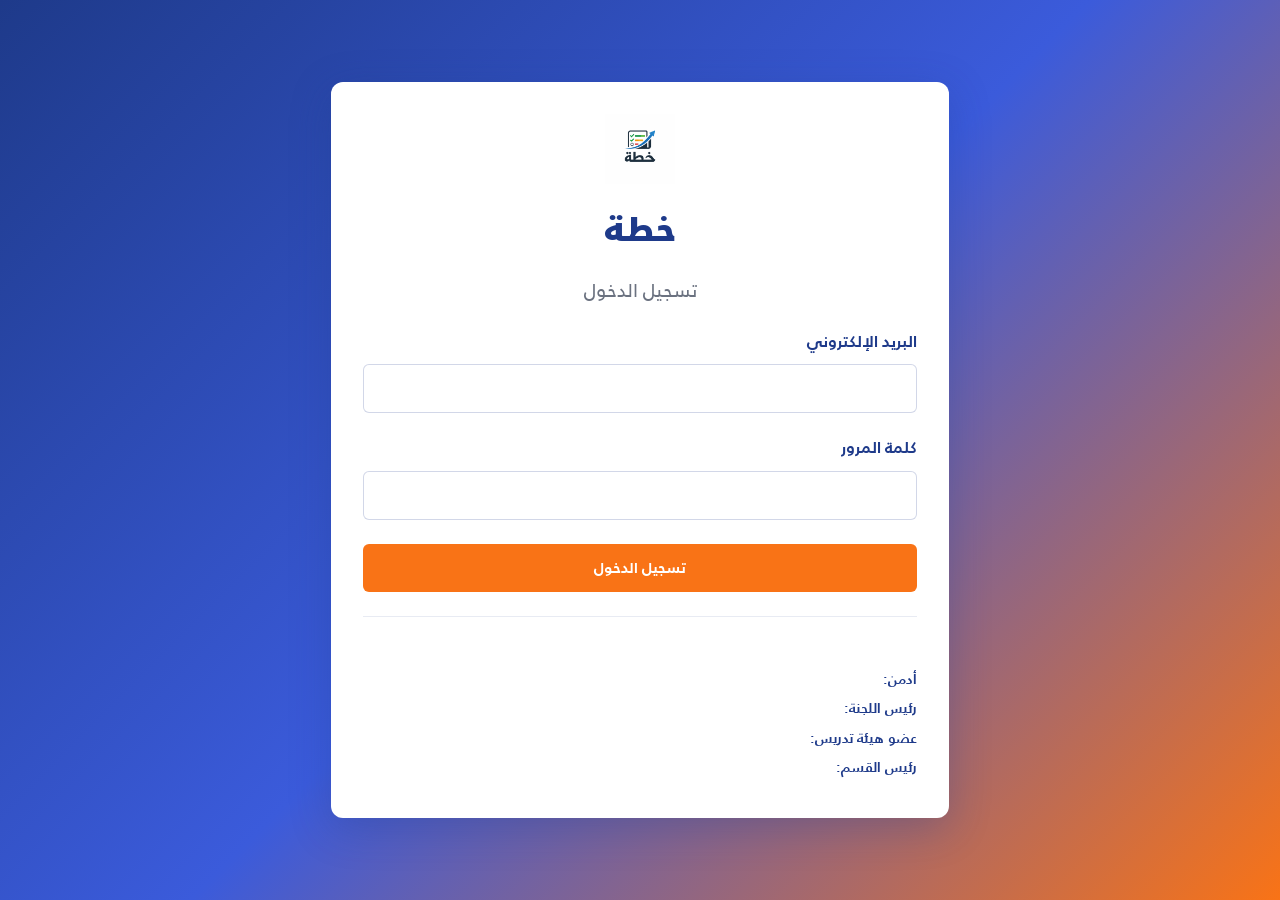
<file: index.html>
<!DOCTYPE html>
<html lang="ar" dir="rtl">
<head>
    <meta charset="UTF-8">
    <meta name="viewport" content="width=device-width, initial-scale=1.0">
    <title>خطة - إدارة الخطط التشغيلية</title>
    <link rel="icon" type="image/x-icon" href="assets/images/Icon.ico">
    <link rel="stylesheet" href="assets/css/style.css">
</head>
<body>
    <div class="container">
        <header>
            <div class="header-logo">
                <img src="assets/images/Logo.png" alt="خطة">
                <h1>خطة</h1>
            </div>
            <div class="user-info" id="userInfo">
                <span id="userName"></span>
                <button id="logoutBtn" class="btn btn-secondary">تسجيل الخروج</button>
            </div>
        </header>

        <div class="main-wrapper">
            <nav class="sidebar" id="sidebar">
                <h2>القائمة الرئيسية</h2>
                <ul>
                    <li><a href="index.html" class="active">الرئيسية</a></li>
                    <li><a href="pages/about.html">عن المنصة</a></li>
                    <li><a href="pages/help.html">المساعدة</a></li>
                    <li><a href="pages/contact.html">اتصل بنا</a></li>
                </ul>
                <h2>الأقسام الأكاديمية</h2>
                <ul id="departmentsList"></ul>
                <div id="adminSection" style="display: none;">
                    <h3>إدارة النظام</h3>
                    <button class="btn btn-primary" id="addDeptBtn">إضافة قسم</button>
                    <button class="btn btn-primary" id="manageUsersBtn">إدارة المستخدمين</button>
                </div>
            </nav>

            <main class="content">
            <div id="welcomeScreen" class="welcome-screen">
                <h2>مرحباً بك في منصة خطة</h2>
                <p>اختر قسماً من القائمة الجانبية لعرض خطته التشغيلية</p>
            </div>

            <div id="departmentView" style="display: none;">
                <div class="department-header">
                    <h2 id="deptName"></h2>
                    <button class="btn btn-primary" id="addPlanBtn" style="display: none;">إضافة خطة جديدة</button>
                </div>
                <div id="plansContainer" class="plans-container"></div>
            </div>

            <div id="planDetailsView" style="display: none;">
                <button class="btn btn-secondary" id="backToDeptBtn">العودة للقسم</button>
                <h2 id="planTitle"></h2>
                <div id="planProgress" class="progress-bar-container">
                    <div class="progress-bar">
                        <div class="progress-fill" id="planProgressFill"></div>
                    </div>
                    <span id="planProgressText">0%</span>
                </div>
                <div id="goalsContainer"></div>
            </div>
        </main>
        </div>
        
        <footer class="footer">
            <div class="footer-content">
                <p>&copy; 2026 منصة خطة. جميع الحقوق محفوظة.</p>
                <div class="footer-links">
                    <a href="pages/about.html">عن المنصة</a>
                    <a href="pages/help.html">المساعدة</a>
                    <a href="pages/contact.html">اتصل بنا</a>
                </div>
            </div>
        </footer>
    </div>

    <button id="mobileMenuToggle" class="mobile-menu-toggle" aria-label="القائمة">
        <span></span>
        <span></span>
    </button>

    <div id="modal" class="modal" style="display: none;">
        <div class="modal-content">
            <span class="close" id="closeModal">&times;</span>
            <div id="modalBody"></div>
        </div>
    </div>

    <script src="assets/js/script.js"></script>
</body>
</html>
</file>
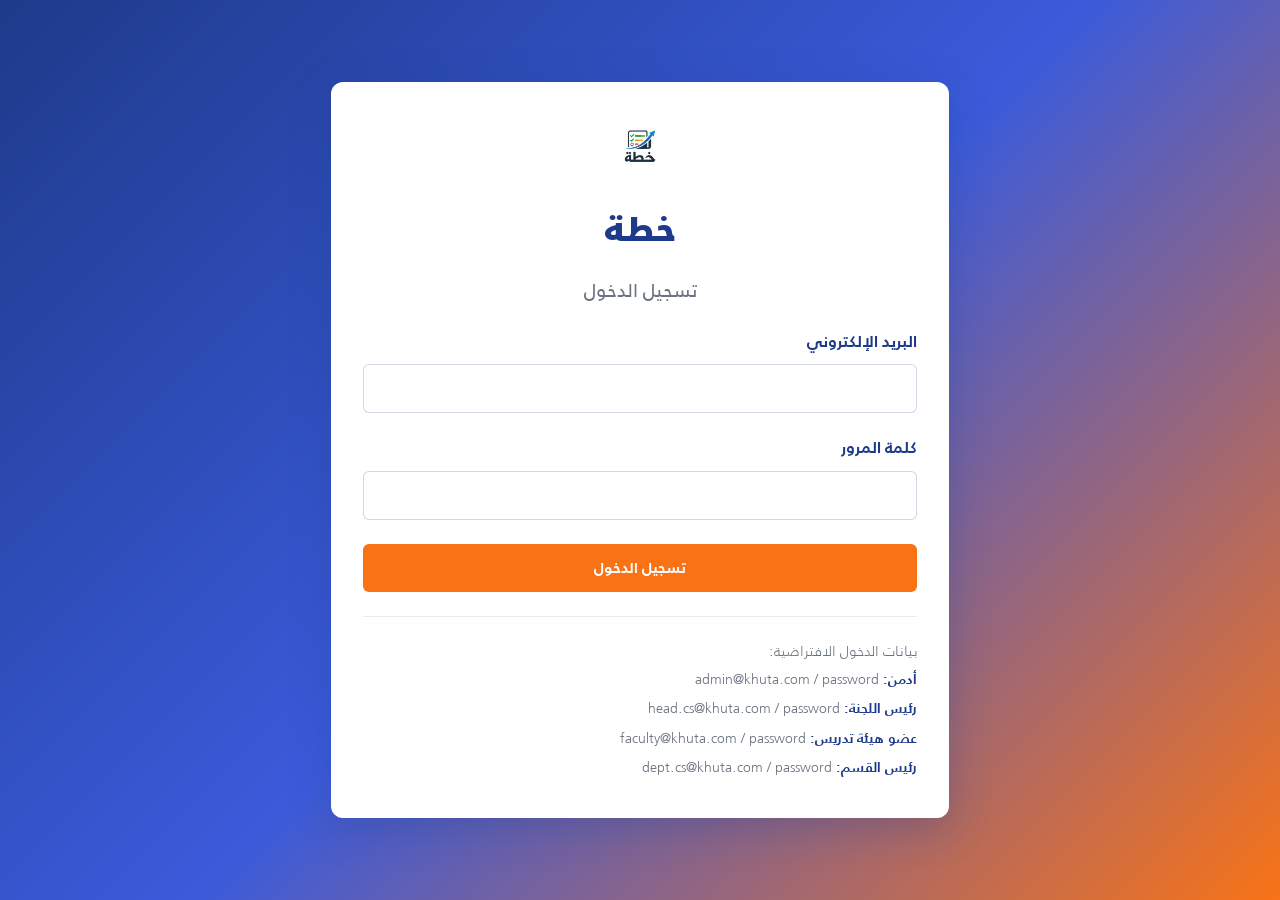
<file: pages/about.html>
<!DOCTYPE html>
<html lang="ar" dir="rtl">
<head>
    <meta charset="UTF-8">
    <meta name="viewport" content="width=device-width, initial-scale=1.0">
    <title>عن المنصة - خطة</title>
    <link rel="icon" type="image/x-icon" href="../assets/images/Icon.ico">
    <link rel="stylesheet" href="../assets/css/style.css">
</head>
<body>
    <div class="container">
        <header>
            <div class="header-logo">
                <img src="../assets/images/Logo.png" alt="خطة">
                <h1>خطة</h1>
            </div>
            <div class="user-info" id="userInfo">
                <span id="userName"></span>
                <button id="logoutBtn" class="btn btn-secondary">تسجيل الخروج</button>
            </div>
        </header>

        <div class="main-wrapper">
            <nav class="sidebar" id="sidebar">
                <h2>القائمة الرئيسية</h2>
                <ul>
                    <li><a href="../index.html">الرئيسية</a></li>
                    <li><a href="about.html" class="active">عن المنصة</a></li>
                    <li><a href="help.html">المساعدة</a></li>
                    <li><a href="contact.html">اتصل بنا</a></li>
                </ul>
                <h2>الأقسام الأكاديمية</h2>
                <ul id="departmentsList"></ul>
                <div id="adminSection" style="display: none;">
                    <h3>إدارة النظام</h3>
                    <button class="btn btn-primary" id="addDeptBtn">إضافة قسم</button>
                    <button class="btn btn-primary" id="manageUsersBtn">إدارة المستخدمين</button>
                </div>
            </nav>

            <main class="content">
                <div class="page-content">
                    <h2 class="page-title">عن منصة خطة</h2>
                    
                    <div class="info-section">
                        <h3>نظرة عامة</h3>
                        <p>منصة خطة هي نظام ويب متكامل لإدارة ومتابعة الخطط التشغيلية للأقسام الأكاديمية داخل الكلية. تهدف المنصة إلى تنظيم الأهداف والأنشطة وربطها بالأدلة، مع تحديد الصلاحيات لكل مستخدم ومتابعة نسبة الإنجاز بشكل آلي.</p>
                    </div>

                    <div class="info-section">
                        <h3>الهدف من المنصة</h3>
                        <p>توفير نظام شامل ومركزي لإدارة الخطط التشغيلية للأقسام الأكاديمية، مما يساعد على:</p>
                        <ul class="features-list">
                            <li>تنظيم الأهداف والأنشطة بشكل هرمي ومنظم</li>
                            <li>متابعة تقدم تنفيذ الخطط بشكل دقيق</li>
                            <li>تسهيل رفع وإدارة الأدلة والوثائق</li>
                            <li>تحديد الصلاحيات بشكل دقيق لكل مستخدم</li>
                            <li>توفير تقارير مرئية عن حالة الإنجاز</li>
                        </ul>
                    </div>

                    <div class="info-section">
                        <h3>المميزات الرئيسية</h3>
                        <div class="features-grid">
                            <div class="feature-card">
                                <h4>إدارة الأقسام</h4>
                                <p>كل قسم أكاديمي له خطة تشغيلية مستقلة ومخصصة</p>
                            </div>
                            <div class="feature-card">
                                <h4>هيكلة هرمية</h4>
                                <p>أهداف - أنشطة - أدلة (ملفات) بشكل منظم</p>
                            </div>
                            <div class="feature-card">
                                <h4>نظام صلاحيات</h4>
                                <p>صلاحيات دقيقة لكل دور (أدمن، رئيس لجنة، عضو هيئة تدريس، رئيس قسم)</p>
                            </div>
                            <div class="feature-card">
                                <h4>متابعة تلقائية</h4>
                                <p>حساب تلقائي لنسب الإنجاز مع مؤشرات لونية للحالة</p>
                            </div>
                            <div class="feature-card">
                                <h4>رفع الملفات</h4>
                                <p>رفع وإدارة الأدلة والوثائق الداعمة لكل نشاط</p>
                            </div>
                            <div class="feature-card">
                                <h4>واجهة متجاوبة</h4>
                                <p>تصميم متجاوب يعمل على جميع الأجهزة</p>
                            </div>
                        </div>
                    </div>

                    <div class="info-section">
                        <h3>نظام الصلاحيات</h3>
                        <div class="roles-grid">
                            <div class="role-card">
                                <h4>الأدمن (Admin)</h4>
                                <ul>
                                    <li>إدارة المستخدمين والأقسام</li>
                                    <li>تحديد اختصاص كل عضو</li>
                                    <li>عرض جميع الخطط بدون تعديل المحتوى</li>
                                </ul>
                            </div>
                            <div class="role-card">
                                <h4>رئيس اللجنة</h4>
                                <ul>
                                    <li>إضافة وحذف الأهداف والأنشطة</li>
                                    <li>رفع الأدلة وتحديث نسب الإنجاز</li>
                                    <li>إدارة الخطط داخل القسم</li>
                                </ul>
                            </div>
                            <div class="role-card">
                                <h4>عضو هيئة التدريس</h4>
                                <ul>
                                    <li>رفع الأدلة فقط</li>
                                    <li>حذف الأدلة الخاصة بهم</li>
                                    <li>إدخال نسبة الإنجاز</li>
                                </ul>
                            </div>
                            <div class="role-card">
                                <h4>رئيس القسم</h4>
                                <ul>
                                    <li>الاطلاع على الخطة كاملة</li>
                                    <li>متابعة إنجاز جميع الأعضاء</li>
                                    <li>عرض فقط بدون تعديل</li>
                                </ul>
                            </div>
                        </div>
                    </div>

                    <div class="info-section">
                        <h3>مؤشرات الحالة</h3>
                        <div class="status-info">
                            <div class="status-item">
                                <span class="status-indicator green"></span>
                                <span><strong>أخضر:</strong> تم الرفع والإنجاز</span>
                            </div>
                            <div class="status-item">
                                <span class="status-indicator orange"></span>
                                <span><strong>برتقالي:</strong> اقترب موعد التسليم (أقل من 7 أيام)</span>
                            </div>
                            <div class="status-item">
                                <span class="status-indicator red"></span>
                                <span><strong>أحمر:</strong> تجاوز موعد التسليم</span>
                            </div>
                        </div>
                    </div>
                </div>
            </main>
        </div>
        
        <footer class="footer">
            <div class="footer-content">
                <p>&copy; 2026 منصة خطة. جميع الحقوق محفوظة.</p>
                <div class="footer-links">
                    <a href="about.html">عن المنصة</a>
                    <a href="help.html">المساعدة</a>
                    <a href="contact.html">اتصل بنا</a>
                </div>
            </div>
        </footer>
    </div>

    <div id="modal" class="modal" style="display: none;">
        <div class="modal-content">
            <span class="close" id="closeModal">&times;</span>
            <div id="modalBody"></div>
        </div>
    </div>

    <button id="mobileMenuToggle" class="mobile-menu-toggle" aria-label="القائمة">
        <span></span>
        <span></span>
    </button>

    <script src="../assets/js/script.js"></script>
    <script>
        if (window.location.pathname.includes('about.html')) {
            document.addEventListener('DOMContentLoaded', async () => {
                await checkAuth();
                if (currentUser) {
                    const userName = document.getElementById('userName');
                    const logoutBtn = document.getElementById('logoutBtn');
                    if (userName) userName.textContent = currentUser.name;
                    if (logoutBtn) {
                        logoutBtn.onclick = () => {
                            window.location.href = '../php/logout.php';
                        };
                    }
                    await loadDepartments();
                    initHeaderScroll();
                    initMobileMenu();
                }
            });
        }
    </script>
</body>
</html>
</file>
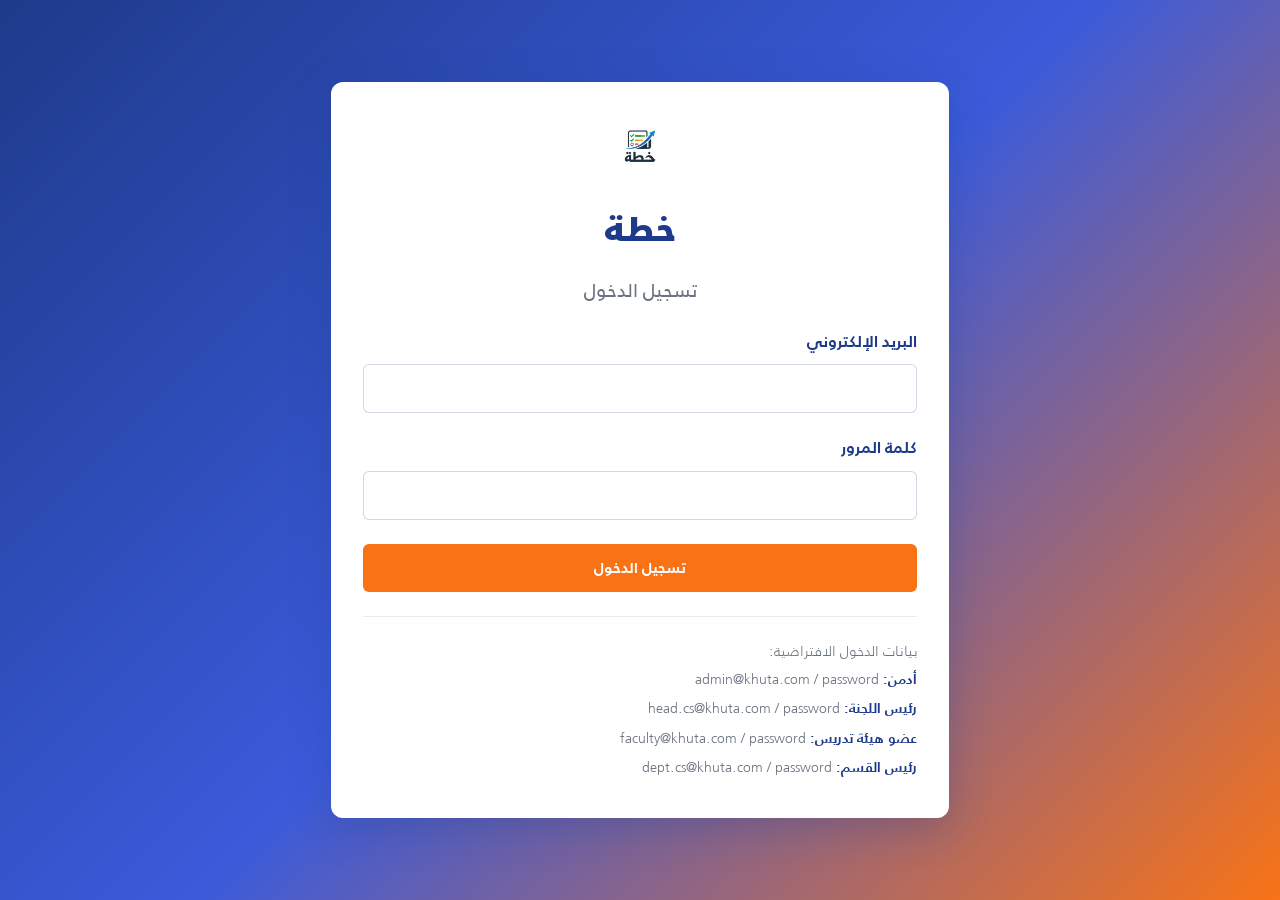
<file: pages/contact.html>
<!DOCTYPE html>
<html lang="ar" dir="rtl">
<head>
    <meta charset="UTF-8">
    <meta name="viewport" content="width=device-width, initial-scale=1.0">
    <title>اتصل بنا - خطة</title>
    <link rel="icon" type="image/x-icon" href="../assets/images/Icon.ico">
    <link rel="stylesheet" href="../assets/css/style.css">
</head>
<body>
    <div class="container">
        <header>
            <div class="header-logo">
                <img src="../assets/images/Logo.png" alt="خطة">
                <h1>خطة</h1>
            </div>
            <div class="user-info" id="userInfo">
                <span id="userName"></span>
                <button id="logoutBtn" class="btn btn-secondary">تسجيل الخروج</button>
            </div>
        </header>

        <div class="main-wrapper">
            <nav class="sidebar" id="sidebar">
                <h2>القائمة الرئيسية</h2>
                <ul>
                    <li><a href="../index.html">الرئيسية</a></li>
                    <li><a href="about.html">عن المنصة</a></li>
                    <li><a href="help.html">المساعدة</a></li>
                    <li><a href="contact.html" class="active">اتصل بنا</a></li>
                </ul>
                <h2>الأقسام الأكاديمية</h2>
                <ul id="departmentsList"></ul>
                <div id="adminSection" style="display: none;">
                    <h3>إدارة النظام</h3>
                    <button class="btn btn-primary" id="addDeptBtn">إضافة قسم</button>
                    <button class="btn btn-primary" id="manageUsersBtn">إدارة المستخدمين</button>
                </div>
            </nav>

            <main class="content">
                <div class="page-content">
                    <h2 class="page-title">اتصل بنا</h2>
                    
                    <div class="contact-section">
                        <h3>معلومات الاتصال</h3>
                        <div class="contact-info">
                            <div class="contact-item">
                                <h4>البريد الإلكتروني</h4>
                                <p>support@khuta.com</p>
                            </div>
                            <div class="contact-item">
                                <h4>الهاتف</h4>
                                <p>+966111234567</p>
                            </div>
                            <div class="contact-item">
                                <h4>العنوان</h4>
                                <p>الكلية، المبنى الرئيسي، الطابق الثاني</p>
                            </div>
                            <div class="contact-item">
                                <h4>ساعات العمل</h4>
                                <p>الأحد - الخميس: 8:00 صباحاً - 4:00 مساءً</p>
                            </div>
                        </div>
                    </div>

                    <div class="contact-section">
                        <h3>إرسال رسالة</h3>
                        <form id="contactForm" class="contact-form">
                            <div class="form-group">
                                <label for="contactName">الاسم</label>
                                <input type="text" id="contactName" name="name" required>
                            </div>
                            <div class="form-group">
                                <label for="contactEmail">البريد الإلكتروني</label>
                                <input type="email" id="contactEmail" name="email" required>
                            </div>
                            <div class="form-group">
                                <label for="contactSubject">الموضوع</label>
                                <select id="contactSubject" name="subject" required>
                                    <option value="">اختر الموضوع</option>
                                    <option value="support">دعم فني</option>
                                    <option value="feature">اقتراح ميزة جديدة</option>
                                    <option value="bug">الإبلاغ عن خطأ</option>
                                    <option value="other">أخرى</option>
                                </select>
                            </div>
                            <div class="form-group">
                                <label for="contactMessage">الرسالة</label>
                                <textarea id="contactMessage" name="message" rows="6" required></textarea>
                            </div>
                            <div id="contactSuccess" class="success-message" style="display: none;"></div>
                            <div id="contactError" class="error-message" style="display: none;"></div>
                            <button type="submit" class="btn btn-primary btn-block">إرسال الرسالة</button>
                        </form>
                    </div>

                    <div class="contact-section">
                        <h3>الدعم الفني</h3>
                        <p>للمساعدة الفنية أو الإبلاغ عن مشاكل تقنية، يرجى التواصل معنا عبر:</p>
                        <ul class="support-list">
                            <li>البريد الإلكتروني: <strong>tech@khuta.com</strong></li>
                            <li>الهاتف: <strong>+966111234568</strong></li>
                            <li>ساعات الدعم: <strong>24/7</strong></li>
                        </ul>
                    </div>
                </div>
            </main>
        </div>
        
        <footer class="footer">
            <div class="footer-content">
                <p>&copy; 2026 منصة خطة. جميع الحقوق محفوظة.</p>
                <div class="footer-links">
                    <a href="about.html">عن المنصة</a>
                    <a href="help.html">المساعدة</a>
                    <a href="contact.html">اتصل بنا</a>
                </div>
            </div>
        </footer>
    </div>

    <div id="modal" class="modal" style="display: none;">
        <div class="modal-content">
            <span class="close" id="closeModal">&times;</span>
            <div id="modalBody"></div>
        </div>
    </div>

    <button id="mobileMenuToggle" class="mobile-menu-toggle" aria-label="القائمة">
        <span></span>
        <span></span>
    </button>

    <script src="../assets/js/script.js"></script>
    <script>
        if (window.location.pathname.includes('contact.html')) {
            document.addEventListener('DOMContentLoaded', async () => {
                await checkAuth();
                if (currentUser) {
                    const userName = document.getElementById('userName');
                    const logoutBtn = document.getElementById('logoutBtn');
                    const contactName = document.getElementById('contactName');
                    const contactEmail = document.getElementById('contactEmail');
                    if (userName) userName.textContent = currentUser.name;
                    if (contactName) contactName.value = currentUser.name;
                    if (contactEmail) contactEmail.value = currentUser.email;
                    if (logoutBtn) {
                        logoutBtn.onclick = () => {
                            window.location.href = '../php/logout.php';
                        };
                    }
                    await loadDepartments();
                    initHeaderScroll();
                    initMobileMenu();
                }

                document.getElementById('contactForm').addEventListener('submit', (e) => {
                    e.preventDefault();
                    const successDiv = document.getElementById('contactSuccess');
                    const errorDiv = document.getElementById('contactError');
                    
                    successDiv.style.display = 'block';
                    successDiv.textContent = 'شكراً لك! تم إرسال رسالتك بنجاح. سنتواصل معك قريباً.';
                    errorDiv.style.display = 'none';
                    
                    setTimeout(() => {
                        document.getElementById('contactForm').reset();
                        successDiv.style.display = 'none';
                    }, 5000);
                });
            });
        }
    </script>
</body>
</html>
</file>
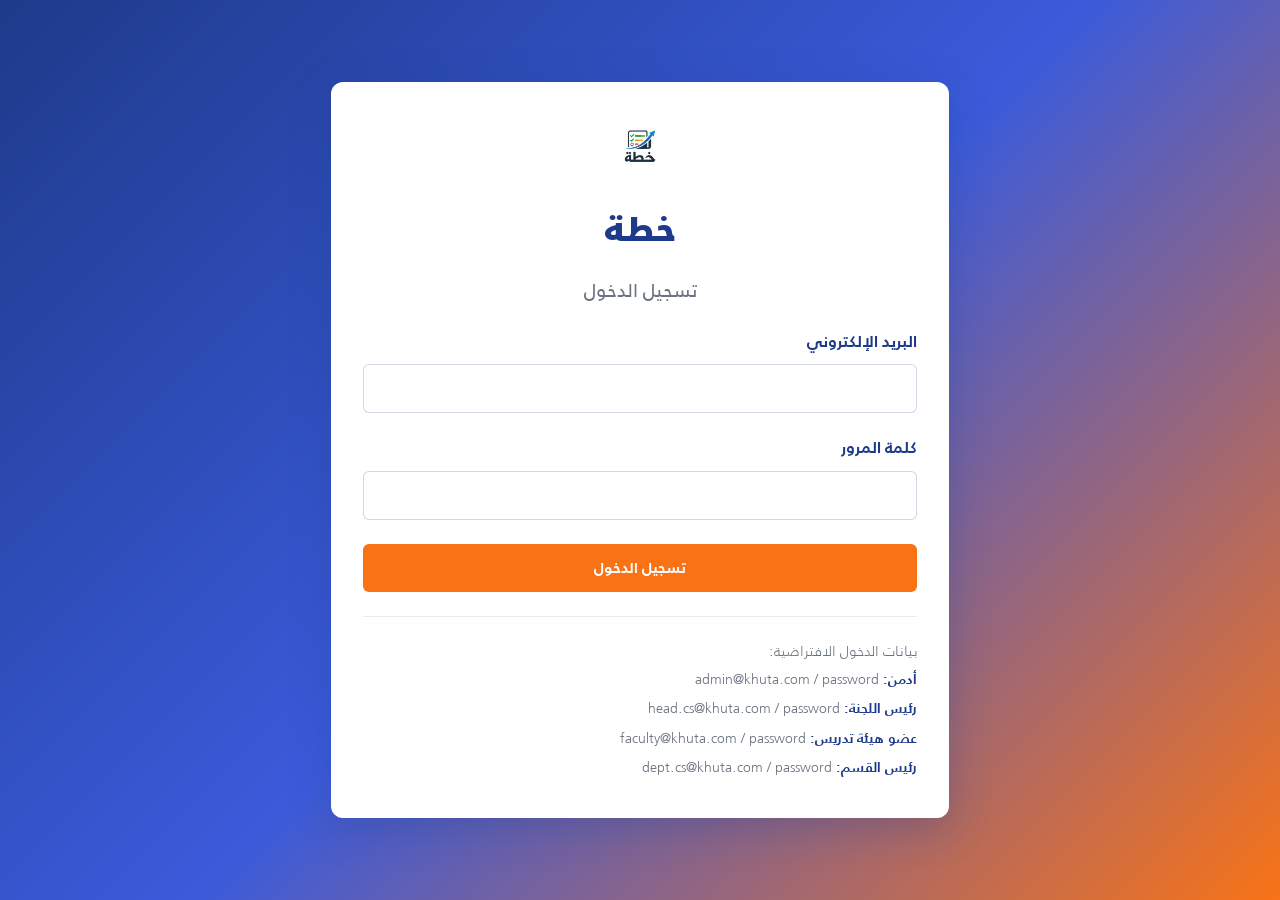
<file: pages/help.html>
<!DOCTYPE html>
<html lang="ar" dir="rtl">
<head>
    <meta charset="UTF-8">
    <meta name="viewport" content="width=device-width, initial-scale=1.0">
    <title>المساعدة - خطة</title>
    <link rel="icon" type="image/x-icon" href="../assets/images/Icon.ico">
    <link rel="stylesheet" href="../assets/css/style.css">
</head>
<body>
    <div class="container">
        <header>
            <div class="header-logo">
                <img src="../assets/images/Logo.png" alt="خطة">
                <h1>خطة</h1>
            </div>
            <div class="user-info" id="userInfo">
                <span id="userName"></span>
                <button id="logoutBtn" class="btn btn-secondary">تسجيل الخروج</button>
            </div>
        </header>

        <div class="main-wrapper">
            <nav class="sidebar" id="sidebar">
                <h2>القائمة الرئيسية</h2>
                <ul>
                    <li><a href="../index.html">الرئيسية</a></li>
                    <li><a href="about.html">عن المنصة</a></li>
                    <li><a href="help.html" class="active">المساعدة</a></li>
                    <li><a href="contact.html">اتصل بنا</a></li>
                </ul>
                <h2>الأقسام الأكاديمية</h2>
                <ul id="departmentsList"></ul>
                <div id="adminSection" style="display: none;">
                    <h3>إدارة النظام</h3>
                    <button class="btn btn-primary" id="addDeptBtn">إضافة قسم</button>
                    <button class="btn btn-primary" id="manageUsersBtn">إدارة المستخدمين</button>
                </div>
            </nav>

            <main class="content">
                <div class="page-content">
                    <h2 class="page-title">دليل الاستخدام</h2>
                    
                    <div class="help-section">
                        <h3>كيفية إضافة خطة جديدة</h3>
                        <ol class="help-steps">
                            <li>سجل الدخول كأدمن أو رئيس لجنة</li>
                            <li>اختر القسم من القائمة الجانبية</li>
                            <li>اضغط على زر "إضافة خطة جديدة"</li>
                            <li>أدخل عنوان الخطة واضغط "إضافة"</li>
                        </ol>
                    </div>

                    <div class="help-section">
                        <h3>كيفية إضافة هدف</h3>
                        <ol class="help-steps">
                            <li>افتح الخطة المطلوبة</li>
                            <li>اضغط على زر "إضافة هدف"</li>
                            <li>أدخل عنوان الهدف في النافذة المنبثقة</li>
                            <li>اضغط "إضافة"</li>
                        </ol>
                    </div>

                    <div class="help-section">
                        <h3>كيفية إضافة نشاط</h3>
                        <ol class="help-steps">
                            <li>داخل الهدف المطلوب، اضغط على "إضافة نشاط"</li>
                            <li>أدخل عنوان النشاط</li>
                            <li>حدد الموعد النهائي للتسليم</li>
                            <li>اضغط "إضافة"</li>
                        </ol>
                    </div>

                    <div class="help-section">
                        <h3>كيفية رفع دليل</h3>
                        <ol class="help-steps">
                            <li>داخل النشاط المطلوب، اضغط على "رفع دليل"</li>
                            <li>اختر الملف من جهازك (PDF، صور، مستندات نصية)</li>
                            <li>اضغط "رفع"</li>
                            <li>سيتم حفظ الملف وعرضه في قائمة الأدلة</li>
                        </ol>
                        <p class="note"><strong>ملاحظة:</strong> الحد الأقصى لحجم الملف هو 10 ميجابايت</p>
                    </div>

                    <div class="help-section">
                        <h3>كيفية تحديث نسبة الإنجاز</h3>
                        <ol class="help-steps">
                            <li>داخل النشاط، ابحث عن حقل "نسبة الإنجاز"</li>
                            <li>أدخل النسبة (من 0 إلى 100)</li>
                            <li>سيتم الحفظ تلقائياً</li>
                            <li>سيتم تحديث نسبة إنجاز الهدف والخطة تلقائياً</li>
                        </ol>
                    </div>

                    <div class="help-section">
                        <h3>فهم مؤشرات الحالة</h3>
                        <div class="status-examples">
                            <div class="status-example">
                                <span class="status-indicator green"></span>
                                <div>
                                    <strong>أخضر:</strong> النشاط مكتمل (نسبة الإنجاز 100%)
                                </div>
                            </div>
                            <div class="status-example">
                                <span class="status-indicator orange"></span>
                                <div>
                                    <strong>برتقالي:</strong> النشاط قريب من الموعد النهائي (أقل من 7 أيام متبقية)
                                </div>
                            </div>
                            <div class="status-example">
                                <span class="status-indicator red"></span>
                                <div>
                                    <strong>أحمر:</strong> النشاط متأخر عن الموعد النهائي
                                </div>
                            </div>
                        </div>
                    </div>

                    <div class="help-section">
                        <h3>الأسئلة الشائعة</h3>
                        <div class="faq-list">
                            <div class="faq-item">
                                <h4>كيف يمكنني حذف نشاط أو هدف؟</h4>
                                <p>فقط رئيس اللجنة أو الأدمن يمكنهم حذف الأنشطة والأهداف. اضغط على زر "حذف" بجانب العنصر المطلوب.</p>
                            </div>
                            <div class="faq-item">
                                <h4>هل يمكنني تعديل الموعد النهائي بعد إضافة النشاط؟</h4>
                                <p>حالياً، يجب حذف النشاط وإضافته مرة أخرى بالموعد الجديد. سيتم إضافة هذه الميزة في التحديثات القادمة.</p>
                            </div>
                            <div class="faq-item">
                                <h4>ما هي أنواع الملفات المدعومة؟</h4>
                                <p>يمكنك رفع ملفات PDF، صور (JPG، PNG)، ومستندات نصية (DOC، DOCX، TXT).</p>
                            </div>
                            <div class="faq-item">
                                <h4>كيف يتم حساب نسبة الإنجاز التلقائية؟</h4>
                                <p>نسبة إنجاز الهدف = متوسط نسب إنجاز جميع الأنشطة التابعة له. نسبة إنجاز الخطة = متوسط نسب إنجاز جميع الأهداف.</p>
                            </div>
                        </div>
                    </div>
                </div>
            </main>
        </div>
        
        <footer class="footer">
            <div class="footer-content">
                <p>&copy; 2026 منصة خطة. جميع الحقوق محفوظة.</p>
                <div class="footer-links">
                    <a href="about.html">عن المنصة</a>
                    <a href="help.html">المساعدة</a>
                    <a href="contact.html">اتصل بنا</a>
                </div>
            </div>
        </footer>
    </div>

    <div id="modal" class="modal" style="display: none;">
        <div class="modal-content">
            <span class="close" id="closeModal">&times;</span>
            <div id="modalBody"></div>
        </div>
    </div>

    <button id="mobileMenuToggle" class="mobile-menu-toggle" aria-label="القائمة">
        <span></span>
        <span></span>
    </button>

    <script src="../assets/js/script.js"></script>
    <script>
        if (window.location.pathname.includes('help.html')) {
            document.addEventListener('DOMContentLoaded', async () => {
                await checkAuth();
                if (currentUser) {
                    const userName = document.getElementById('userName');
                    const logoutBtn = document.getElementById('logoutBtn');
                    if (userName) userName.textContent = currentUser.name;
                    if (logoutBtn) {
                        logoutBtn.onclick = () => {
                            window.location.href = '../php/logout.php';
                        };
                    }
                    await loadDepartments();
                    initHeaderScroll();
                    initMobileMenu();
                }
            });
        }
    </script>
</body>
</html>
</file>
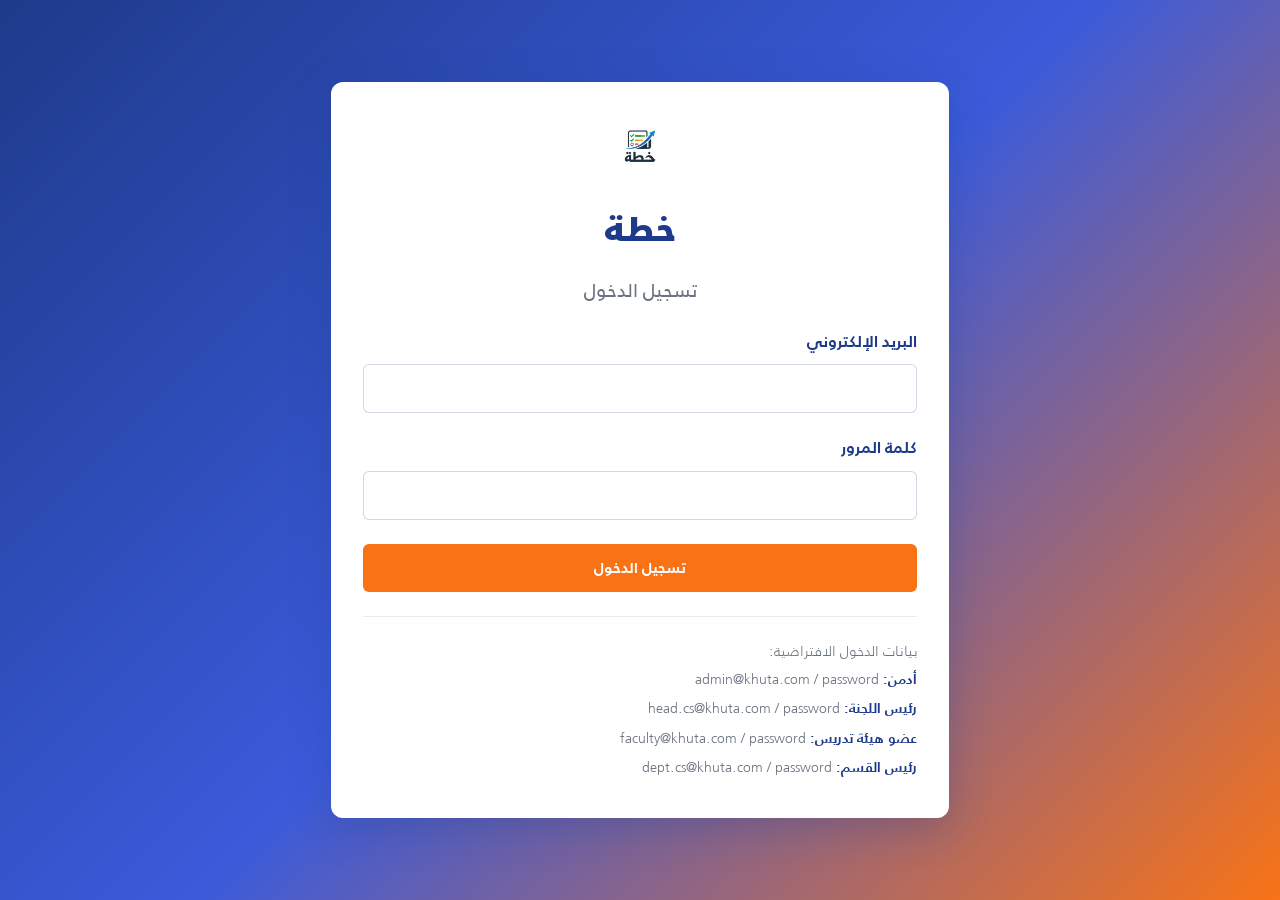
<file: pages/login.html>
<!DOCTYPE html>
<html lang="ar" dir="rtl">
<head>
    <meta charset="UTF-8">
    <meta name="viewport" content="width=device-width, initial-scale=1.0">
    <title>تسجيل الدخول - خطة</title>
    <link rel="icon" type="image/x-icon" href="../assets/images/Icon.ico">
    <link rel="stylesheet" href="../assets/css/style.css">
</head>
<body class="login-page">
    <div class="login-container">
        <div class="login-box">
            <div class="login-logo">
                <img src="../assets/images/Logo.png" alt="خطة">
                <h1>خطة</h1>
            </div>
            <h2>تسجيل الدخول</h2>
            <form id="loginForm">
                <div class="form-group">
                    <label for="email">البريد الإلكتروني</label>
                    <input type="email" id="email" name="email" required>
                </div>
                <div class="form-group">
                    <label for="password">كلمة المرور</label>
                    <input type="password" id="password" name="password" required>
                </div>
                <div id="loginError" class="error-message" style="display: none;"></div>
                <button type="submit" class="btn btn-primary btn-block">تسجيل الدخول</button>
            </form>
            <div class="login-info">
                <p>بيانات الدخول الافتراضية:</p>
                <p><strong>أدمن:</strong> admin@khuta.com / password</p>
                <p><strong>رئيس اللجنة:</strong> head.cs@khuta.com / password</p>
                <p><strong>عضو هيئة تدريس:</strong> faculty@khuta.com / password</p>
                <p><strong>رئيس القسم:</strong> dept.cs@khuta.com / password</p>
            </div>
        </div>
    </div>
    <script src="../assets/js/script.js"></script>
    <script>
        if (window.location.pathname.includes('login.html')) {
            document.getElementById('loginForm').addEventListener('submit', async (e) => {
                e.preventDefault();
                const email = document.getElementById('email').value;
                const password = document.getElementById('password').value;
                const errorDiv = document.getElementById('loginError');
                
                try {
                    const formData = new FormData();
                    formData.append('email', email);
                    formData.append('password', password);
                    
                    const response = await fetch('../php/login.php', {
                        method: 'POST',
                        body: formData
                    });
                    
                    const data = await response.json();
                    
                    if (data.success) {
                        window.location.href = '../index.html';
                    } else {
                        errorDiv.textContent = data.error || 'فشل تسجيل الدخول';
                        errorDiv.style.display = 'block';
                    }
                } catch (error) {
                    errorDiv.textContent = 'حدث خطأ أثناء الاتصال';
                    errorDiv.style.display = 'block';
                }
            });
        }
    </script>
</body>
</html>
</file>
<file: assets/css/style.css>
@font-face {
    font-family: 'Frutiger Arabic';
    src: url('../fonts/FrutigerLTArabic45Light.ttf') format('truetype');
    font-weight: 300;
    font-style: normal;
}

@font-face {
    font-family: 'Frutiger Arabic';
    src: url('../fonts/FrutigerLTArabic55Roman.ttf') format('truetype');
    font-weight: 400;
    font-style: normal;
}

@font-face {
    font-family: 'Frutiger Arabic';
    src: url('../fonts/FrutigerLTArabic65Bold.ttf') format('truetype');
    font-weight: 700;
    font-style: normal;
}

@font-face {
    font-family: 'Frutiger Arabic';
    src: url('../fonts/frutigerltarabic75black.ttf') format('truetype');
    font-weight: 900;
    font-style: normal;
}

* {
    margin: 0;
    padding: 0;
    box-sizing: border-box;
}

body {
    font-family: 'Frutiger Arabic', Arial, sans-serif;
    font-weight: 400;
    background-color: #F3F4F6;
    color: #1E3A8A;
    line-height: 1.6;
}

.container {
    display: flex;
    flex-direction: column;
    min-height: 100vh;
}

.main-wrapper {
    display: flex;
    flex: 1;
    align-items: flex-start;
    overflow: hidden;
    min-height: calc(100vh - 70px - 60px);
}

.footer {
    background-color: #1E3A8A;
    color: white;
    padding: 1.5rem 2rem;
    margin-top: auto;
    border-top: 2px solid rgba(255, 255, 255, 0.1);
}

.footer-content {
    max-width: 1200px;
    margin: 0 auto;
    display: flex;
    justify-content: space-between;
    align-items: center;
    flex-wrap: wrap;
    gap: 1rem;
}

.footer-content p {
    margin: 0;
    font-weight: 400;
    font-size: 0.9rem;
}

.footer-links {
    display: flex;
    gap: 1.5rem;
    flex-wrap: wrap;
}

.footer-links a {
    color: rgba(255, 255, 255, 0.9);
    text-decoration: none;
    font-weight: 400;
    font-size: 0.9rem;
    transition: color 0.2s;
}

.footer-links a:hover {
    color: white;
    text-decoration: underline;
}

.mobile-menu-toggle {
    display: none;
    position: fixed;
    top: 0.75rem;
    right: calc(1rem + 120px);
    z-index: 1001;
    background-color: transparent;
    border: none;
    padding: 0.5rem;
    cursor: pointer;
    flex-direction: column;
    gap: 5px;
    align-items: center;
    justify-content: center;
}

.mobile-menu-toggle span {
    width: 24px;
    height: 3px;
    background-color: white;
    border-radius: 2px;
    transition: all 0.3s ease;
    display: block;
}

.mobile-menu-toggle.active span:nth-child(1) {
    transform: rotate(45deg) translate(6px, 6px);
}

.mobile-menu-toggle.active span:nth-child(2) {
    transform: rotate(-45deg) translate(-1px, -1px);
}

header {
    background-color: #1E3A8A;
    color: white;
    padding: 1rem 2rem;
    display: flex;
    justify-content: space-between;
    align-items: center;
    box-shadow: 0 2px 8px rgba(30, 58, 138, 0.2);
    position: sticky;
    top: 0;
    z-index: 100;
    transition: transform 0.3s ease;
    gap: 1rem;
}

header.hidden {
    transform: translateY(-100%);
}

.header-logo {
    display: flex;
    align-items: center;
    gap: 1rem;
}

.header-logo img {
    height: 50px;
    width: auto;
}

header h1 {
    font-weight: 900;
    font-size: 1.8rem;
    color: white;
}

.user-info {
    display: flex;
    align-items: center;
    gap: 1rem;
    flex-shrink: 0;
    margin-right: 0;
}

.user-info span {
    font-weight: 400;
    font-size: 0.95rem;
}

.sidebar {
    background: linear-gradient(180deg, #1E3A8A 0%, #3B5BDB 100%);
    width: 280px;
    height: calc(100vh - 70px);
    padding: 1.5rem;
    box-shadow: 2px 0 8px rgba(30, 58, 138, 0.15);
    overflow-y: auto;
    flex-shrink: 0;
}

.sidebar h2 {
    font-weight: 700;
    margin-bottom: 1rem;
    color: white;
    font-size: 1.2rem;
}

.sidebar h3 {
    font-weight: 700;
    margin-top: 2rem;
    margin-bottom: 1rem;
    color: white;
    font-size: 1rem;
}

.sidebar ul {
    list-style: none;
}

.sidebar ul li {
    margin-bottom: 0.5rem;
}

.sidebar ul li a {
    display: block;
    padding: 0.75rem 1rem;
    color: rgba(255, 255, 255, 0.9);
    text-decoration: none;
    border-radius: 6px;
    transition: all 0.2s;
    font-weight: 400;
}

.sidebar ul li a:hover {
    background-color: rgba(255, 255, 255, 0.15);
    color: white;
}

.content {
    flex: 1;
    padding: 2rem;
    overflow-y: auto;
    background-color: #F3F4F6;
    height: calc(100vh - 70px);
    display: flex;
    flex-direction: column;
    align-items: flex-start;
    justify-content: flex-start;
}

.welcome-screen {
    text-align: center;
    padding: 4rem 2rem;
}

.welcome-screen h2 {
    font-weight: 900;
    color: #1E3A8A;
    margin-bottom: 1rem;
    font-size: 2rem;
}

.welcome-screen p {
    font-weight: 400;
    color: #1E3A8A;
    font-size: 1.1rem;
}

.department-header {
    display: flex;
    justify-content: space-between;
    align-items: center;
    margin-bottom: 2rem;
    width: 100%;
}

.department-header h2 {
    font-weight: 900;
    color: #1E3A8A;
    font-size: 1.8rem;
}

.plans-container {
    display: grid;
    grid-template-columns: repeat(auto-fill, minmax(300px, 1fr));
    gap: 1.5rem;
    width: 100%;
}

.plan-card {
    background: white;
    padding: 1.75rem;
    border-radius: 10px;
    border: 1px solid rgba(30, 58, 138, 0.1);
    border-top: 3px solid #F97316;
    cursor: pointer;
    transition: all 0.2s ease;
    position: relative;
}

.plan-card:hover {
    border-color: #F97316;
    transform: translateY(-2px);
}

.plan-card h3 {
    font-weight: 700;
    color: #1E3A8A;
    margin-bottom: 1rem;
}

.progress-bar-container {
    display: flex;
    align-items: center;
    gap: 1rem;
    margin-bottom: 1rem;
}

.progress-bar {
    flex: 1;
    height: 24px;
    background-color: #F3F4F6;
    border-radius: 12px;
    overflow: hidden;
}

.progress-fill {
    height: 100%;
    background: linear-gradient(90deg, #F97316, #FB923C);
    transition: width 0.3s;
    border-radius: 12px;
}

.progress-bar-container span {
    font-weight: 700;
    min-width: 50px;
    text-align: left;
    color: #1E3A8A;
}

.goals-container {
    margin-top: 2rem;
    width: 100%;
}

#planDetailsView {
    width: 100%;
}

#planDetailsView h2 {
    width: 100%;
    margin-bottom: 1rem;
}

#planProgress {
    width: 100%;
    margin-bottom: 1.5rem;
}

.goal-card {
    background: white;
    padding: 1.75rem;
    border-radius: 10px;
    border: 1px solid rgba(30, 58, 138, 0.1);
    border-top: 3px solid #1E3A8A;
    margin-bottom: 1.5rem;
    transition: all 0.2s ease;
    position: relative;
}

.goal-card:hover {
    border-color: #1E3A8A;
    transform: translateX(-2px);
}

.goal-header {
    display: flex;
    justify-content: space-between;
    align-items: flex-start;
    margin-bottom: 1rem;
    gap: 1rem;
    flex-wrap: wrap;
}

.goal-header h3 {
    font-weight: 700;
    color: #1E3A8A;
    flex: 1;
    min-width: 200px;
    margin-bottom: 0.5rem;
}

.goal-progress-section {
    display: flex;
    align-items: center;
    gap: 1rem;
    margin-bottom: 0.5rem;
    min-width: 200px;
}

.goal-actions {
    display: flex;
    gap: 0.5rem;
}

.activities-list {
    margin-top: 1rem;
}

.activity-item {
    background: white;
    padding: 1.25rem;
    border-radius: 8px;
    margin-bottom: 1rem;
    border: 1px solid rgba(30, 58, 138, 0.1);
    border-top: 3px solid #1E3A8A;
    transition: all 0.2s ease;
    position: relative;
}

.activity-item:hover {
    border-color: #1E3A8A;
    transform: translateY(-1px);
}

.activity-item.completed {
    border-top-color: #22C55E;
    background: #f0fdf4;
}

.activity-item.overdue {
    border-top-color: #EF4444;
    background: #fef2f2;
}

.activity-item.approaching {
    border-top-color: #F59E0B;
    background: #fffbeb;
}

.activity-header {
    display: flex;
    justify-content: space-between;
    align-items: flex-start;
    margin-bottom: 1rem;
    gap: 1rem;
    flex-wrap: wrap;
}

.activity-title {
    font-weight: 400;
    color: #1E3A8A;
    flex: 1;
    min-width: 200px;
    line-height: 1.6;
}

.activity-status {
    display: inline-block;
    width: 16px;
    height: 16px;
    border-radius: 50%;
    margin-right: 0.5rem;
}

.activity-status.green {
    background-color: #22C55E;
}

.activity-status.orange {
    background-color: #F59E0B;
}

.activity-status.red {
    background-color: #EF4444;
}

.activity-meta {
    display: flex;
    justify-content: space-between;
    align-items: center;
    margin-top: 1rem;
    font-size: 0.9rem;
    color: #6B7280;
    font-weight: 300;
    flex-wrap: wrap;
    gap: 1rem;
    padding-top: 1rem;
    border-top: 1px solid rgba(30, 58, 138, 0.1);
}

.activity-meta > div {
    display: flex;
    align-items: center;
    gap: 0.5rem;
}

.activity-progress {
    display: flex;
    align-items: center;
    gap: 0.5rem;
    flex-wrap: wrap;
}

.activity-progress input[type="number"] {
    width: 80px;
    padding: 0.4rem;
    border: 1px solid rgba(30, 58, 138, 0.2);
    border-radius: 4px;
    text-align: center;
    font-weight: 400;
}

.documents-list {
    margin-top: 1.5rem;
    padding-top: 1.5rem;
    border-top: 2px solid rgba(30, 58, 138, 0.1);
}

.documents-list > div:first-child {
    display: flex;
    justify-content: space-between;
    align-items: center;
    margin-bottom: 1rem;
    flex-wrap: wrap;
    gap: 0.5rem;
}

.documents-list strong {
    font-weight: 700;
    color: #1E3A8A;
    font-size: 1rem;
}

.document-item {
    display: flex;
    justify-content: space-between;
    align-items: center;
    padding: 0.875rem 1rem;
    background: white;
    border-radius: 6px;
    margin-bottom: 0.5rem;
    border: 1px solid rgba(30, 58, 138, 0.1);
    border-top: 2px solid #F97316;
    transition: all 0.2s ease;
    flex-wrap: wrap;
    gap: 0.5rem;
}

.document-item:hover {
    border-color: #F97316;
    transform: translateX(-2px);
}

.document-item a {
    color: #1E3A8A;
    text-decoration: none;
    flex: 1;
    font-weight: 400;
}

.document-item a:hover {
    color: #F97316;
    text-decoration: underline;
}

.document-item span {
    font-weight: 300;
    color: #6B7280;
    font-size: 0.85rem;
}

.btn {
    padding: 0.6rem 1.2rem;
    border: none;
    border-radius: 6px;
    cursor: pointer;
    font-family: 'Frutiger Arabic', Arial, sans-serif;
    font-weight: 700;
    font-size: 0.95rem;
    transition: all 0.2s;
}

.btn-primary {
    background-color: #F97316;
    color: white;
}

.btn-primary:hover {
    background-color: #EA580C;
    transform: translateY(-1px);
    box-shadow: 0 4px 8px rgba(249, 115, 22, 0.3);
}

.btn-secondary {
    background-color: #6B7280;
    color: white;
}

.btn-secondary:hover {
    background-color: #4B5563;
}

.btn-danger {
    background-color: #EF4444;
    color: white;
}

.btn-danger:hover {
    background-color: #DC2626;
}

.btn-success {
    background-color: #22C55E;
    color: white;
}

.btn-success:hover {
    background-color: #16A34A;
}

.btn-small {
    padding: 0.4rem 0.8rem;
    font-size: 0.85rem;
}

.btn-block {
    width: 100%;
}

.modal {
    display: none;
    position: fixed;
    z-index: 1000;
    left: 0;
    top: 0;
    width: 100%;
    height: 100%;
    background-color: rgba(0, 0, 0, 0.5);
    overflow: auto;
}

.modal-content {
    background-color: white;
    margin: 5% auto;
    padding: 2rem;
    border-radius: 8px;
    width: 90%;
    max-width: 900px;
    position: relative;
    box-shadow: 0 10px 40px rgba(30, 58, 138, 0.2);
    max-height: 90vh;
    overflow-y: auto;
}

.table-wrapper {
    overflow-x: auto;
    width: 100%;
    margin-top: 1rem;
}

.table-wrapper table {
    min-width: 600px;
}

.modal-content h2 {
    font-weight: 900;
    color: #1E3A8A;
    margin-bottom: 1.5rem;
}

.close {
    position: absolute;
    left: 1rem;
    top: 1rem;
    font-size: 2rem;
    font-weight: 700;
    color: #6B7280;
    cursor: pointer;
    transition: all 0.2s ease;
    width: 32px;
    height: 32px;
    display: flex;
    align-items: center;
    justify-content: center;
    border-radius: 50%;
    line-height: 1;
    padding: 0;
    margin: 0;
    z-index: 1002;
    pointer-events: auto;
    user-select: none;
}

.close:hover {
    color: #EF4444;
    background-color: #FEF2F2;
    transform: scale(1.1);
}

.close:active {
    transform: scale(0.95);
}

.form-group {
    margin-bottom: 1.5rem;
}

.form-group label {
    display: block;
    margin-bottom: 0.5rem;
    font-weight: 700;
    color: #1E3A8A;
}

.form-group input,
.form-group select,
.form-group textarea {
    width: 100%;
    padding: 0.75rem;
    border: 1px solid rgba(30, 58, 138, 0.2);
    border-radius: 6px;
    font-family: 'Frutiger Arabic', Arial, sans-serif;
    font-size: 0.95rem;
    font-weight: 400;
    color: #1E3A8A;
    background-color: white;
}

.form-group input:focus,
.form-group select:focus,
.form-group textarea:focus {
    outline: none;
    border-color: #F97316;
    box-shadow: 0 0 0 3px rgba(249, 115, 22, 0.1);
}

.error-message {
    background-color: #FEE2E2;
    color: #DC2626;
    padding: 0.75rem;
    border-radius: 6px;
    margin-bottom: 1rem;
    border: 1px solid #FCA5A5;
    font-weight: 400;
}

.success-message {
    background-color: #D1FAE5;
    color: #059669;
    padding: 0.75rem;
    border-radius: 6px;
    margin-bottom: 1rem;
    border: 1px solid #6EE7B7;
    font-weight: 400;
}

.login-page {
    display: flex;
    justify-content: center;
    align-items: center;
    min-height: 100vh;
    background: linear-gradient(135deg, #1E3A8A 0%, #3B5BDB 50%, #F97316 100%);
}

.login-container {
    width: 100%;
    max-width: 650px;
    padding: 1rem;
}

.login-box {
    background: white;
    padding: 2rem;
    border-radius: 12px;
    box-shadow: 0 10px 40px rgba(30, 58, 138, 0.3);
}

.login-logo {
    text-align: center;
    margin-bottom: 1rem;
}

.login-logo img {
    height: 70px;
    width: auto;
    margin-bottom: 0.75rem;
}

.login-box h1 {
    text-align: center;
    font-weight: 900;
    color: #1E3A8A;
    margin-bottom: 0.25rem;
    font-size: 2.2rem;
}

.login-box h2 {
    text-align: center;
    font-weight: 400;
    color: #6B7280;
    margin-bottom: 1.5rem;
    font-size: 1.2rem;
}

.login-info {
    margin-top: 1.5rem;
    padding-top: 1.5rem;
    border-top: 1px solid rgba(30, 58, 138, 0.1);
    font-size: 0.85rem;
    color: #6B7280;
    font-weight: 300;
}

.login-info p {
    margin-bottom: 0.4rem;
}

.login-info strong {
    font-weight: 700;
    color: #1E3A8A;
}

table {
    width: 100%;
    border-collapse: collapse;
    background: white;
    border-radius: 8px;
    overflow: hidden;
    box-shadow: 0 2px 8px rgba(30, 58, 138, 0.1);
}

table th {
    background-color: #1E3A8A;
    color: white;
    padding: 1rem;
    text-align: right;
    font-weight: 700;
}

table td {
    padding: 1rem;
    border-bottom: 1px solid rgba(30, 58, 138, 0.1);
    font-weight: 400;
    color: #1E3A8A;
}

table tr:hover {
    background-color: #F3F4F6;
}

.sidebar ul li a.active {
    background-color: rgba(255, 255, 255, 0.25);
    color: white;
    font-weight: 700;
}

.page-content {
    width: 100%;
    max-width: 900px;
}

.page-title {
    font-weight: 900;
    color: #1E3A8A;
    font-size: 2rem;
    margin-bottom: 2rem;
    padding-bottom: 1rem;
    border-bottom: 3px solid #F97316;
}

.info-section {
    background: white;
    padding: 2rem;
    border-radius: 10px;
    margin-bottom: 2rem;
    border: 1px solid rgba(30, 58, 138, 0.1);
    border-top: 4px solid #1E3A8A;
    transition: all 0.2s ease;
}

.info-section:hover {
    border-color: #1E3A8A;
}

.info-section h3 {
    font-weight: 700;
    color: #1E3A8A;
    font-size: 1.5rem;
    margin-bottom: 1rem;
}

.info-section p {
    font-weight: 400;
    color: #1E3A8A;
    line-height: 1.8;
    margin-bottom: 1rem;
}

.features-list {
    list-style: none;
    padding-right: 0;
}

.features-list li {
    padding: 0.75rem 0;
    padding-right: 1.5rem;
    position: relative;
    font-weight: 400;
    color: #1E3A8A;
}

.features-list li:before {
    content: "•";
    position: absolute;
    right: 0;
    color: #22C55E;
    font-weight: 700;
    font-size: 1.2rem;
}

.features-grid {
    display: grid;
    grid-template-columns: repeat(auto-fit, minmax(250px, 1fr));
    gap: 1.5rem;
    margin-top: 1.5rem;
}

.feature-card {
    background: white;
    padding: 1.5rem;
    border-radius: 8px;
    border: 1px solid rgba(30, 58, 138, 0.1);
    border-top: 3px solid #F97316;
    transition: all 0.2s ease;
}

.feature-card:hover {
    border-color: #F97316;
    transform: translateY(-2px);
}

.feature-card h4 {
    font-weight: 700;
    color: #1E3A8A;
    margin-bottom: 0.75rem;
    font-size: 1.1rem;
}

.feature-card p {
    font-weight: 400;
    color: #6B7280;
    font-size: 0.95rem;
    margin: 0;
    line-height: 1.6;
}

.roles-grid {
    display: grid;
    grid-template-columns: repeat(auto-fit, minmax(280px, 1fr));
    gap: 1.5rem;
    margin-top: 1.5rem;
}

.role-card {
    background: white;
    padding: 1.5rem;
    border-radius: 8px;
    border: 1px solid rgba(30, 58, 138, 0.1);
    border-top: 3px solid #1E3A8A;
    transition: all 0.2s ease;
}

.role-card:hover {
    border-color: #1E3A8A;
    transform: translateY(-2px);
}

.role-card h4 {
    font-weight: 700;
    color: #1E3A8A;
    margin-bottom: 1rem;
    font-size: 1.1rem;
}

.role-card ul {
    list-style: none;
    padding-right: 0;
}

.role-card ul li {
    padding: 0.5rem 0;
    padding-right: 1.5rem;
    position: relative;
    font-weight: 400;
    color: #1E3A8A;
    font-size: 0.95rem;
}

.role-card ul li:before {
    content: "•";
    position: absolute;
    right: 0;
    color: #F97316;
    font-weight: 700;
    font-size: 1.2rem;
}

.status-info {
    display: flex;
    flex-direction: column;
    gap: 1rem;
    margin-top: 1rem;
}

.status-item {
    display: flex;
    align-items: center;
    gap: 1rem;
    padding: 1rem;
    background: white;
    border-radius: 6px;
    border: 1px solid rgba(30, 58, 138, 0.1);
    border-top: 2px solid #1E3A8A;
    transition: all 0.2s ease;
}

.status-item:hover {
    border-color: #1E3A8A;
}

.status-indicator {
    width: 20px;
    height: 20px;
    border-radius: 50%;
    flex-shrink: 0;
}

.status-indicator.green {
    background-color: #22C55E;
}

.status-indicator.orange {
    background-color: #F59E0B;
}

.status-indicator.red {
    background-color: #EF4444;
}

.help-section {
    background: white;
    padding: 2rem;
    border-radius: 10px;
    margin-bottom: 2rem;
    border: 1px solid rgba(30, 58, 138, 0.1);
    border-top: 4px solid #F97316;
    transition: all 0.2s ease;
}

.help-section:hover {
    border-color: #F97316;
}

.help-section h3 {
    font-weight: 700;
    color: #1E3A8A;
    font-size: 1.5rem;
    margin-bottom: 1rem;
}

.help-steps {
    padding-right: 1.5rem;
    margin-top: 1rem;
}

.help-steps li {
    padding: 0.75rem 0;
    font-weight: 400;
    color: #1E3A8A;
    line-height: 1.8;
}

.note {
    background: #FEF3C7;
    padding: 1rem;
    border-radius: 6px;
    border-right: 4px solid #F59E0B;
    margin-top: 1rem;
    font-weight: 400;
    color: #92400E;
}

.status-examples {
    display: flex;
    flex-direction: column;
    gap: 1rem;
    margin-top: 1rem;
}

.status-example {
    display: flex;
    align-items: center;
    gap: 1rem;
    padding: 1rem;
    background: white;
    border-radius: 6px;
    border: 1px solid rgba(30, 58, 138, 0.1);
    border-top: 2px solid #1E3A8A;
    transition: all 0.2s ease;
}

.status-example:hover {
    border-color: #1E3A8A;
}

.faq-list {
    margin-top: 1.5rem;
}

.faq-item {
    padding: 1.5rem;
    background: white;
    border-radius: 8px;
    margin-bottom: 1rem;
    border: 1px solid rgba(30, 58, 138, 0.1);
    border-top: 3px solid #1E3A8A;
    transition: all 0.2s ease;
}

.faq-item:hover {
    border-color: #1E3A8A;
    transform: translateY(-1px);
}

.faq-item h4 {
    font-weight: 700;
    color: #1E3A8A;
    margin-bottom: 0.75rem;
    font-size: 1.1rem;
}

.faq-item p {
    font-weight: 400;
    color: #6B7280;
    margin: 0;
    line-height: 1.6;
}

.contact-section {
    background: white;
    padding: 2rem;
    border-radius: 10px;
    margin-bottom: 2rem;
    border: 1px solid rgba(30, 58, 138, 0.1);
    transition: all 0.2s ease;
}

.contact-section:hover {
    border-color: #F97316;
}

.contact-section h3 {
    font-weight: 700;
    color: #1E3A8A;
    font-size: 1.5rem;
    margin-bottom: 1.5rem;
}

.contact-info {
    display: grid;
    grid-template-columns: repeat(auto-fit, minmax(250px, 1fr));
    gap: 1.5rem;
}

.contact-item {
    padding: 1.5rem;
    background: white;
    border-radius: 8px;
    border: 1px solid rgba(30, 58, 138, 0.1);
    border-top: 3px solid #F97316;
    transition: all 0.2s ease;
}

.contact-item:hover {
    border-color: #F97316;
    transform: translateY(-2px);
}

.contact-item h4 {
    font-weight: 700;
    color: #1E3A8A;
    margin-bottom: 0.5rem;
    font-size: 1rem;
}

.contact-item p {
    font-weight: 400;
    color: #6B7280;
    margin: 0;
}

.contact-form {
    margin-top: 1.5rem;
}

.support-list {
    list-style: none;
    padding-right: 0;
    margin-top: 1rem;
}

.support-list li {
    padding: 0.75rem 0;
    padding-right: 1.5rem;
    position: relative;
    font-weight: 400;
    color: #1E3A8A;
}

.support-list li:before {
    content: "-";
    position: absolute;
    right: 0;
    color: #F97316;
    font-weight: 700;
}

@media (max-width: 768px) {
    .features-grid,
    .roles-grid,
    .contact-info {
        grid-template-columns: 1fr;
    }

    .page-title {
        font-size: 1.5rem;
    }

    .info-section,
    .help-section,
    .contact-section {
        padding: 1.5rem;
    }
}

@media (max-width: 768px) {
    .main-wrapper {
        flex-direction: column;
    }

    .sidebar {
        width: 100%;
        height: auto;
        max-height: 0;
        overflow: hidden;
        transition: max-height 0.3s ease, padding 0.3s ease, opacity 0.3s ease;
        padding: 0;
        opacity: 0;
        position: fixed;
        top: 60px;
        right: 0;
        z-index: 999;
        background: linear-gradient(180deg, #1E3A8A 0%, #3B5BDB 100%);
        box-shadow: 0 4px 12px rgba(0, 0, 0, 0.15);
    }

    .sidebar.mobile-open {
        max-height: 80vh;
        padding: 1.5rem;
        opacity: 1;
        overflow-y: auto;
    }

    .content {
        padding: 1rem;
        height: auto;
        padding-top: 4.5rem;
        margin-top: 0;
    }

    header {
        flex-direction: row;
        padding: 0.75rem 1rem;
        position: fixed;
        width: 100%;
        top: 0;
        z-index: 1000;
        align-items: center;
        justify-content: space-between;
        gap: 1rem;
    }

    .header-logo {
        flex: 1;
        display: flex;
        align-items: center;
        gap: 0.5rem;
        min-width: 0;
    }

    .header-logo img {
        height: 32px;
        width: auto;
        flex-shrink: 0;
    }

    .header-logo h1 {
        font-size: 1.2rem;
        margin: 0;
        white-space: nowrap;
    }

    .user-info {
        display: flex;
        flex-direction: row;
        gap: 0.75rem;
        align-items: center;
        flex-shrink: 0;
        margin-right: 3rem;
    }

    .user-info span {
        display: none;
    }

    .user-info .btn {
        padding: 0.4rem 0.8rem;
        font-size: 0.85rem;
        white-space: nowrap;
    }

    .mobile-menu-toggle {
        display: flex;
        position: fixed;
        top: 0.75rem;
        right: calc(1rem + 120px);
        z-index: 1001;
    }

    .department-header {
        flex-direction: column;
        align-items: flex-start;
        gap: 1rem;
    }

    .plans-container {
        grid-template-columns: 1fr;
    }

    .modal-content {
        width: 95%;
        margin: 10% auto;
        padding: 1.5rem;
        max-height: 85vh;
    }

    .table-wrapper {
        overflow-x: auto;
        -webkit-overflow-scrolling: touch;
    }

    .table-wrapper table {
        min-width: 700px;
    }

    .goal-header {
        flex-direction: column;
        align-items: flex-start;
    }

    .goal-progress-section {
        width: 100%;
    }

    .activity-header {
        flex-direction: column;
        align-items: flex-start;
    }

    .activity-meta {
        flex-direction: column;
        align-items: flex-start;
    }

    .document-item {
        flex-direction: column;
        align-items: flex-start;
    }

    .activity-header {
        flex-direction: column;
        gap: 0.5rem;
    }

    .goal-header {
        flex-direction: column;
        align-items: flex-start;
        gap: 1rem;
    }
}

@media (max-width: 480px) {
    header h1 {
        font-size: 1.2rem;
    }

    .header-logo img {
        height: 30px;
    }

    .user-info {
        flex-direction: row;
        gap: 0.5rem;
    }

    .user-info span {
        display: none;
    }

    .btn {
        padding: 0.5rem 1rem;
        font-size: 0.85rem;
    }

    .login-box {
        padding: 1.5rem;
    }

    .login-box h1 {
        font-size: 1.8rem;
    }

    .login-logo img {
        height: 60px;
    }

    .footer {
        padding: 1rem;
    }

    .footer-content {
        flex-direction: column;
        text-align: center;
        gap: 0.75rem;
    }

    .footer-links {
        justify-content: center;
        gap: 1rem;
        font-size: 0.85rem;
    }

    .mobile-menu-toggle {
        top: 1rem;
        left: 0.5rem;
        padding: 0.5rem;
    }
}
</file>
